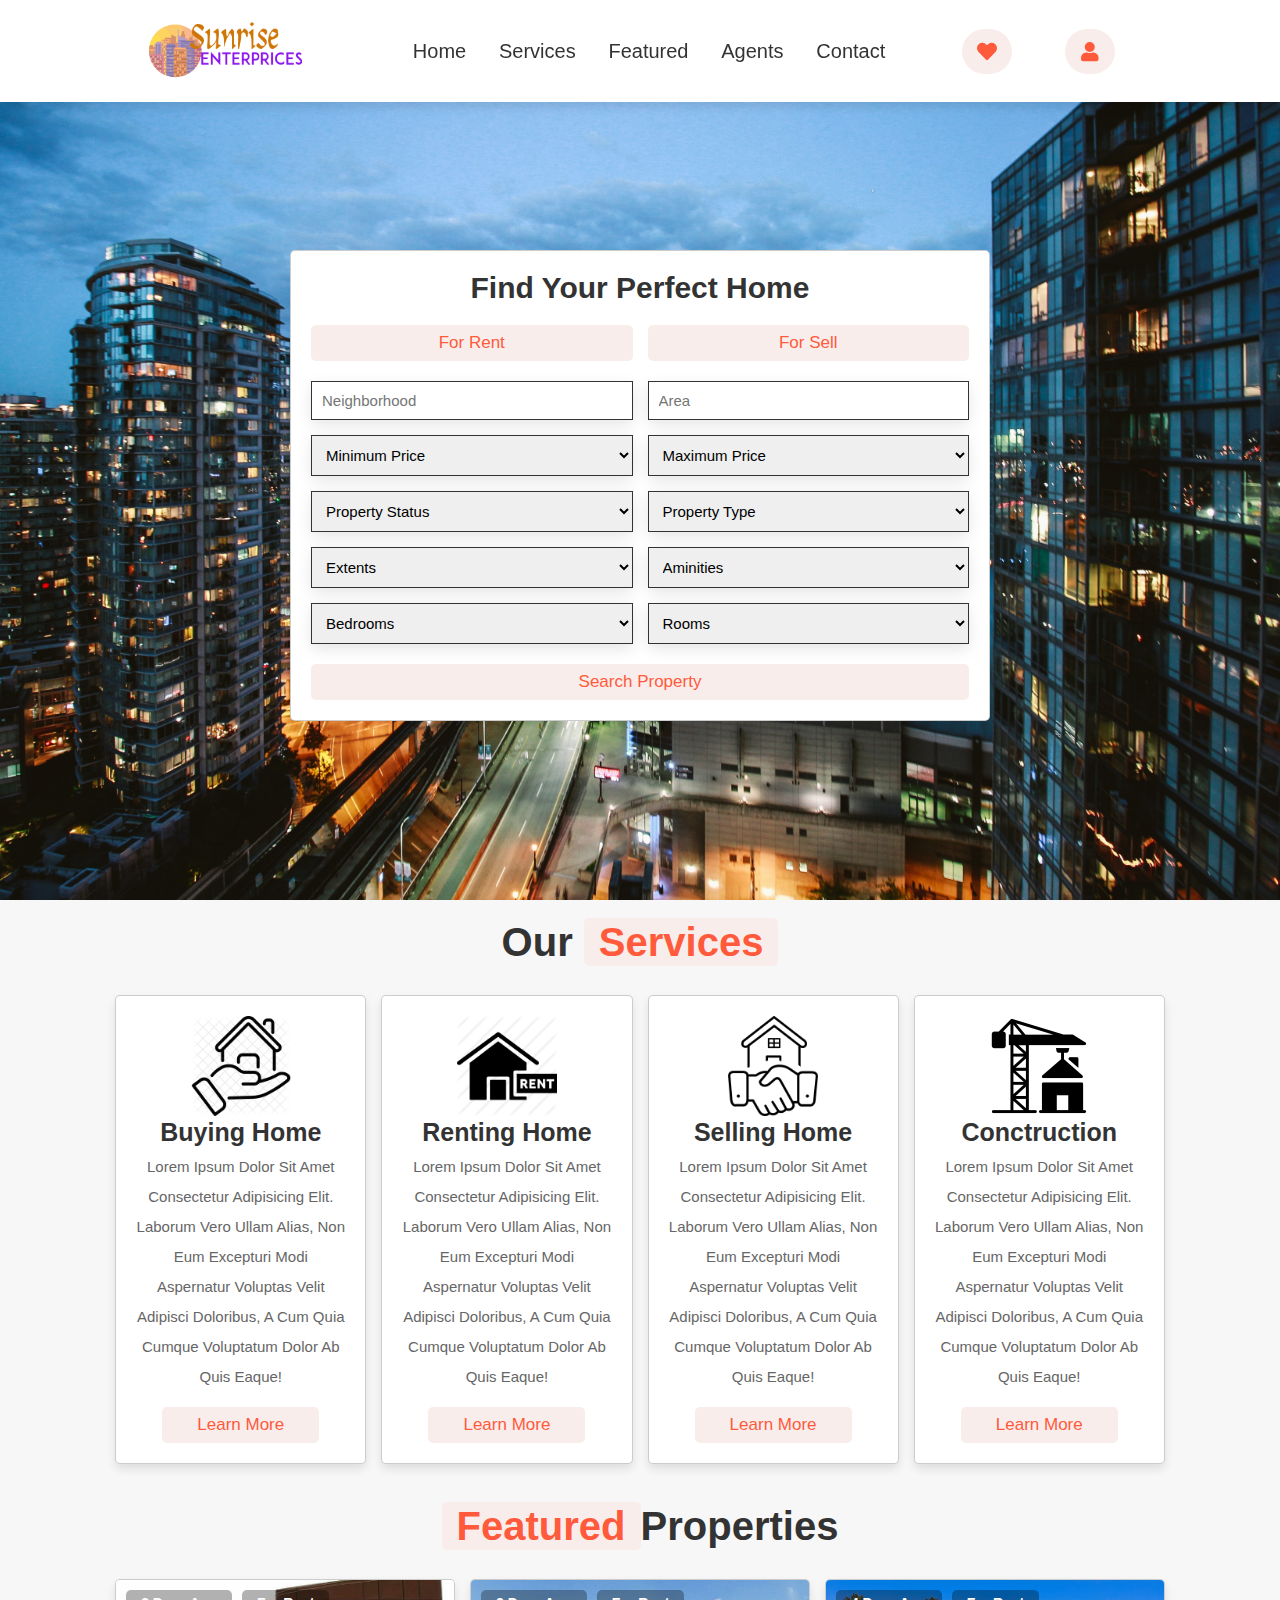
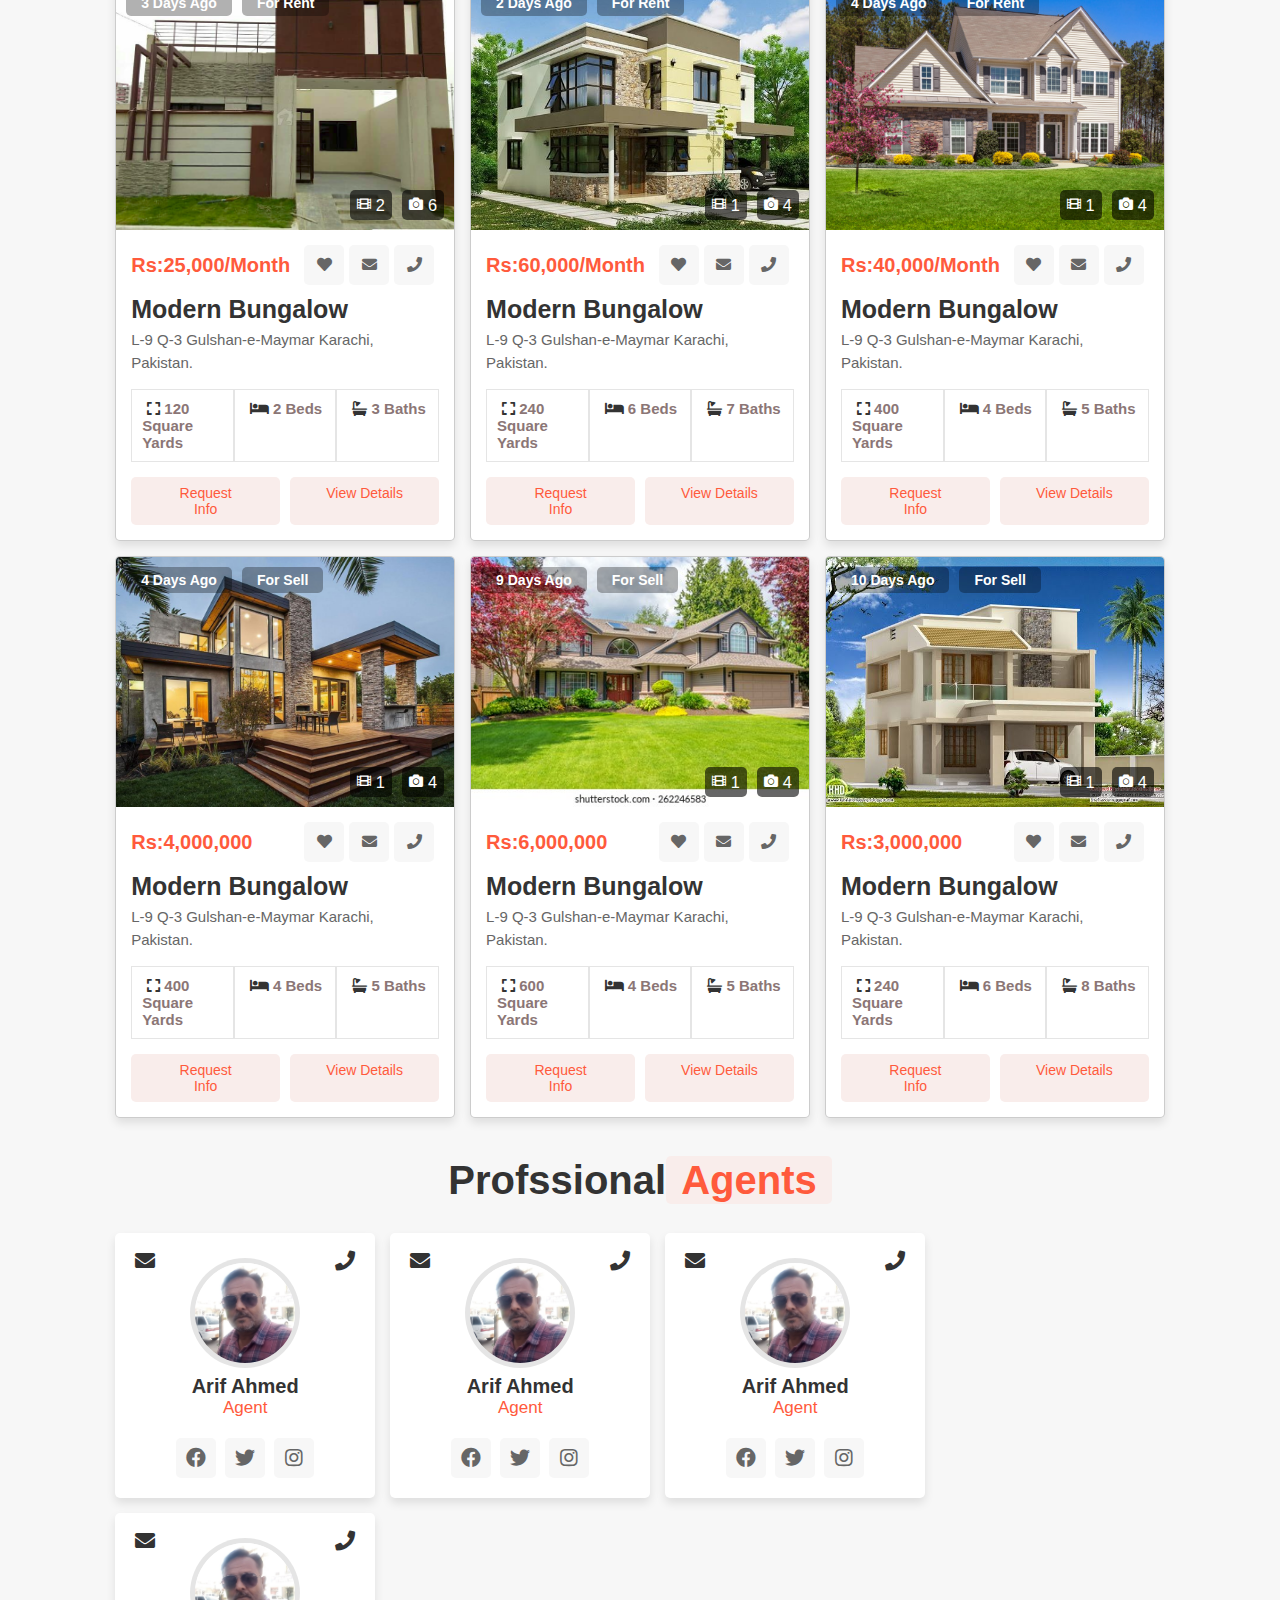
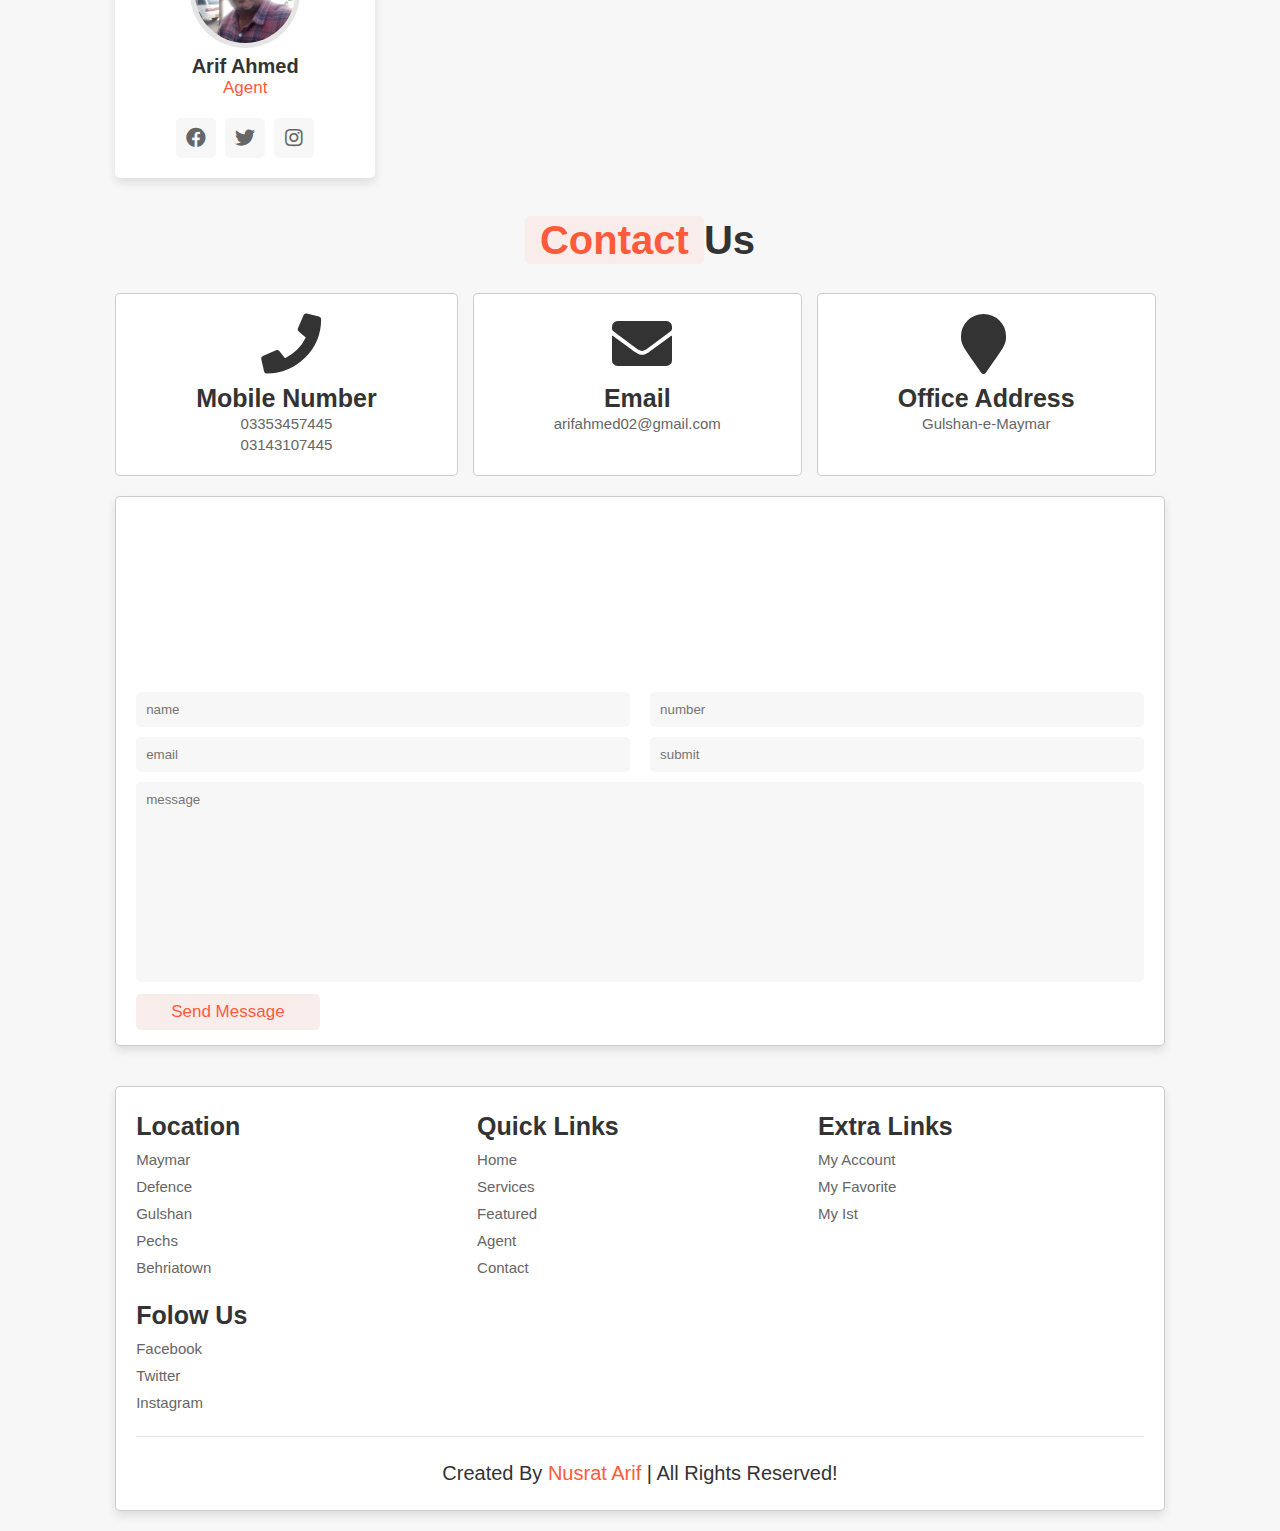
<file: index.html>
<!DOCTYPE html>
<html lang="en">

<head>
    <meta charset="UTF-8">
    <meta http-equiv="X-UA-Compatible" content="IE=edge">
    <meta name="viewport" content="width=device-width, initial-scale=1.0">
    <title>Real Estate</title>
    <link rel="stylesheet" type="text/css" href="style.css">
    <link href="all.css" rel="stylesheet">
    <!-- <link rel="stylesheet" href="https://cdnjs.cloudflare.com/ajax.libs/
    font-awesome/5.15.3/css/all.min.css"> -->

</head>

<body>
    <!--header-->
    <header>
        <!-- <a href="#" class="logo"><span>Sunrise</span>Enterprises</a> -->
        <div class="logo">
            <img src="./Images/logo.png"  height="70">
        </div>
        <nav class="navbar">
            <a href="#home">Home</a>
            <a href="#services">Services</a>
            <a href="#featured">Featured</a>
            <a href="#agents">Agents</a>
            <a href="#contact">Contact</a>
        </nav>
        <div class="icons">
            <div id="menu-bars" class="fas fa-bars"></div>
            <a href="#" class="fas fa-heart"></a>
            <a href="#" class="fas fa-user"></a>

        </div>
    </header>
    <!--header end-->
    <!--home section-->
    <section class="home" id="home">
        <form action="">
            <h3>Find Your Perfect Home</h3>
            <div class="buttons-container">
                <a href="#" class="btn">for rent</a>
                <a href="#" class="btn">for sell</a>
            </div>
            <!--buttons-container-->
            <div class="inputBox">
                <input type="search" placeholder="neighborhood" name="" id="">
                <input type="search" placeholder="area" name="" id="">

                <select name="" id="">
                    <option value="" disabled hidden selected>minimum price</option>
                    <option value="Rs5000">Rs.5000</option>
                    <option value="Rs10000">Rs.10000</option>
                    <option value="Rs15000">Rs.15000</option>
                    <option value="Rs20000">Rs.20000</option>
                    <option value="Rs25000">Rs.25000</option>
                </select>
                <select name="" id="">
                    <option value="" disabled hidden selected>maximum price</option>
                    <option value="Rs25000">Rs.25000</option>
                    <option value="Rs30000">Rs.30000</option>
                    <option value="Rs35000">Rs.35000</option>
                    <option value="Rs40000">Rs.40000</option>
                    <option value="Rs45000">Rs.45000</option>

                </select>
                <select name="" id="">
                    <option value="" disabled hidden selected>property status</option>
                    <option value="Ready to Move">Ready to Move</option>
                    <option value="under construction">under construction</option>
                    <option value="furnished">furnished</option>
                    <option value="semi-furnished">semi-furnished</option>
                    <option value="unfurnished">unfurnished</option>

                </select>
                <select name="" id="">
                    <option value="" disabled hidden selected>property type</option>
                    <option value="flate">flate</option>
                    <option value="house">house</option>
                    <option value="shop">shop</option>
                    <option value="warehouse">warehouse</option>
                    <option value="land">land</option>
                </select>
                <select name="" id="">
                    <option value="" disabled hidden selected>Extents</option>
                    <option value="80  Sq Yards">80 Sq Yards</option>
                    <option value="120 Sq Yards">120 Sq Yards</option>
                    <option value="240 Sq Yards">240 Sq Yards</option>
                    <option value="400 Sq Yards">400 Sq Yards</option>
                    <option value="600 Sq Yards">600 Sq Yards</option>
                </select>
                <select name="" id="">
                    <option value="" disabled hidden selected>aminities</option>
                    <option value="parking space">parking space</option>
                    <option value="swimming space">swimming space</option>
                    <option value="playground">playground</option>
                    <option value="security">security</option>
                    <option value="all">all</option>
                </select>
                <select name="" id="">
                    <option value="" disabled hidden selected>bedrooms</option>
                    <option value="1 bedroom">2 bedroom</option>
                    <option value="2 bedroom">3 bedroom</option>
                    <option value="3 bedroom">4 bedroom</option>
                    <option value="4 bedroom">5 bedroom</option>
                    <option value="5 bedroom">6 bedroom</option>
                </select>
                <select name="" id="">
                    <option value="" disabled hidden selected>Rooms</option>
                    <option value="2 Rooms">2 Rooms</option>
                    <option value="3 Rooms">3 Rooms</option>
                    <option value="4 Rooms">4 Rooms</option>
                    <option value="5 Rooms">5 Rooms</option>
                    <option value="6 Rooms">6 Rooms</option>
                </select>
            </div>
            <!--inputbox-->
            <input type="submit" value="search property" class="btn">
        </form>

    </section>
    <!--home section end-->
    <!--service section start-->

    <section class="services" id="services">
        <h1 class="heading"> our <span>services</span></h1>
        <div class="box-container">
            <div class="box">
                <img src="./Images/buy home 3.png" alt="" height="100" />
                <h3>buying home</h3>
                <p>
                    Lorem ipsum dolor sit amet consectetur
                    adipisicing elit. Laborum vero ullam alias,
                    non eum excepturi modi aspernatur voluptas velit
                    adipisci doloribus, a cum quia cumque voluptatum
                    dolor ab quis eaque!
                </p>
                <a href="#" class="btn">learn more</a>
            </div>
            <div class="box">
                <img src="./Images/rent3.png" alt="" height="100" />
                <h3>renting home</h3>
                <p>
                    Lorem ipsum dolor sit amet consectetur
                    adipisicing elit. Laborum vero ullam alias,
                    non eum excepturi modi aspernatur voluptas velit
                    adipisci doloribus, a cum quia cumque voluptatum
                    dolor ab quis eaque!
                </p>
                <a href="#" class="btn">learn more</a>
            </div>
            <div class="box">
                <img src="./Images/sell1.png" alt="" height="100" />
                <h3>selling home</h3>
                <p>
                    Lorem ipsum dolor sit amet consectetur
                    adipisicing elit. Laborum vero ullam alias,
                    non eum excepturi modi aspernatur voluptas velit
                    adipisci doloribus, a cum quia cumque voluptatum
                    dolor ab quis eaque!
                </p>
                <a href="#" class="btn">learn more</a>
            </div>
            <div class="box">
                <img src="./Images/construct2.png" alt="" height="100" />
                <h3>conctruction </h3>
                <p>
                    Lorem ipsum dolor sit amet consectetur
                    adipisicing elit. Laborum vero ullam alias,
                    non eum excepturi modi aspernatur voluptas velit
                    adipisci doloribus, a cum quia cumque voluptatum
                    dolor ab quis eaque!
                </p>
                <a href="#" class="btn">learn more</a>
            </div>
        </div>
    </section>
    <!--service section  end-->
    <!--featured section start -->

    <section class="featured" id="featured">
        <h1 class="heading"><span>featured</span>Properties</h1>
        <div class="box-container">
            <div class="box">

                <div class="image-container">
                    <img src="./Images/house1.png" alt="" height="265">
                    <div class="info">
                        <h3>3 days ago</h3>
                        <h3>for rent</h3>
                    </div>
                    <div class="icons">
                        <a href="#" class="fas fa-film">
                            <h3>2</h3>
                        </a>
                        <a href="#" class="fas fa-camera">
                            <h3>6</h3>
                        </a>
                    </div>
                </div>
                <div class="content">
                    <div class="price">
                        <h3>Rs:25,000/month</h3>
                        <a href="#" class="fas fa-heart"></a>
                        <a href="#" class="fas fa-envelope"></a>
                        <a href="#" class="fas fa-phone"></a>
                    </div>

                    <div class="location">
                        <h3>modern bungalow</h3>
                        <p>
                            L-9 Q-3 Gulshan-e-Maymar Karachi, Pakistan.
                        </p>
                    </div>
                    <div class="details">
                        <h3><i class="fas fa-expand"></i> 120 Square yards</h3>
                        <h3><i class="fas fa-bed"></i> 2 beds</h3>
                        <h3><i class="fas fa-bath"></i> 3 baths</h3>
                    </div>

                    <div class="buttons">
                        <a href="#" class="btn">request info</a>
                        <a href="./house1.html" class="btn">view details</a>
                    </div>
                </div>
            </div>
            <div class="box">
                <div class="image-container">
                    <img src="./Images/house2.jpg" alt="" height="265">
                    <div class="info">
                        <h3>2 days ago</h3>
                        <h3>for rent</h3>
                    </div>
                    <div class="icons">
                        <a href="#" class="fas fa-film">
                            <h3>1</h3>
                        </a>
                        <a href="#" class="fas fa-camera">
                            <h3>4</h3>
                        </a>
                    </div>
                </div>
                <div class="content">
                    <div class="price">
                        <h3>Rs:60,000/month</h3>
                        <a href="#" class="fas fa-heart"></a>
                        <a href="#" class="fas fa-envelope"></a>
                        <a href="#" class="fas fa-phone"></a>
                    </div>

                    <div class="location">
                        <h3>modern bungalow</h3>
                        <p>
                            L-9 Q-3 Gulshan-e-Maymar Karachi, Pakistan.
                        </p>
                    </div>
                    <div class="details">
                        <h3><i class="fas fa-expand"></i> 240 Square yards</h3>
                        <h3><i class="fas fa-bed"></i> 6 beds</h3>
                        <h3><i class="fas fa-bath"></i> 7 baths</h3>
                    </div>

                    <div class="buttons">
                        <a href="#" class="btn">request info</a>
                        <a href="./house2.html" class="btn">view details</a>
                    </div>
                </div>
            </div>
            <div class="box">
                <div class="image-container">
                    <img src="./Images/house3.jpg" alt="" height="265">
                    <div class="info">
                        <h3>4 days ago</h3>
                        <h3>for rent</h3>
                    </div>
                    <div class="icons">
                        <a href="#" class="fas fa-film">
                            <h3>1</h3>
                        </a>
                        <a href="#" class="fas fa-camera">
                            <h3>4</h3>
                        </a>
                    </div>
                </div>
                <div class="content">
                    <div class="price">
                        <h3>Rs:40,000/month</h3>
                        <a href="#" class="fas fa-heart"></a>
                        <a href="#" class="fas fa-envelope"></a>
                        <a href="#" class="fas fa-phone"></a>
                    </div>

                    <div class="location">
                        <h3>modern bungalow</h3>
                        <p>
                            L-9 Q-3 Gulshan-e-Maymar Karachi, Pakistan.
                        </p>
                    </div>
                    <div class="details">
                        <h3><i class="fas fa-expand"></i> 400 Square yards</h3>
                        <h3><i class="fas fa-bed"></i> 4 beds</h3>
                        <h3><i class="fas fa-bath"></i> 5 baths</h3>
                    </div>

                    <div class="buttons">
                        <a href="#" class="btn">request info</a>
                        <a href="./house3.html" class="btn">view details</a>
                    </div>
                </div>
            </div>
            <div class="box">
                <div class="image-container">
                    <img src="./Images/house4.jpg" alt="" height="235">
                    <div class="info">
                        <h3>4 days ago</h3>
                        <h3>for sell</h3>
                    </div>
                    <div class="icons">
                        <a href="#" class="fas fa-film">
                            <h3>1</h3>
                        </a>
                        <a href="#" class="fas fa-camera">
                            <h3>4</h3>
                        </a>
                    </div>
                </div>
                <div class="content">
                    <div class="price">
                        <h3>Rs:4,000,000</h3>
                        <a href="#" class="fas fa-heart"></a>
                        <a href="#" class="fas fa-envelope"></a>
                        <a href="#" class="fas fa-phone"></a>
                    </div>

                    <div class="location">
                        <h3>modern bungalow</h3>
                        <p>
                            L-9 Q-3 Gulshan-e-Maymar Karachi, Pakistan.
                        </p>
                    </div>
                    <div class="details">
                        <h3><i class="fas fa-expand"></i> 400 Square yards</h3>
                        <h3><i class="fas fa-bed"></i> 4 beds</h3>
                        <h3><i class="fas fa-bath"></i> 5 baths</h3>
                    </div>

                    <div class="buttons">
                        <a href="#" class="btn">request info</a>
                        <a href="./house4.html" class="btn">view details</a>
                    </div>
                </div>
            </div>
            <div class="box">
                <div class="image-container">
                    <img src="./Images/house5.jpg" alt="" height="255">
                    <div class="info">
                        <h3>9 days ago</h3>
                        <h3>for sell</h3>
                    </div>
                    <div class="icons">
                        <a href="#" class="fas fa-film">
                            <h3>1</h3>
                        </a>
                        <a href="#" class="fas fa-camera">
                            <h3>4</h3>
                        </a>
                    </div>
                </div>
                <div class="content">
                    <div class="price">
                        <h3>Rs:6,000,000</h3>
                        <a href="#" class="fas fa-heart"></a>
                        <a href="#" class="fas fa-envelope"></a>
                        <a href="#" class="fas fa-phone"></a>
                    </div>

                    <div class="location">
                        <h3>modern bungalow</h3>
                        <p>
                            L-9 Q-3 Gulshan-e-Maymar Karachi, Pakistan.
                        </p>
                    </div>
                    <div class="details">
                        <h3><i class="fas fa-expand"></i> 600 Square yards</h3>
                        <h3><i class="fas fa-bed"></i> 4 beds</h3>
                        <h3><i class="fas fa-bath"></i> 5 baths</h3>
                    </div>

                    <div class="buttons">
                        <a href="#" class="btn">request info</a>
                        <a href="./house5.html" class="btn">view details</a>
                    </div>
                </div>
            </div>
            <div class="box">
                <div class="image-container">
                    <img src="./Images/house6.jpg" alt="" height="265">
                    <div class="info">
                        <h3>10 days ago</h3>
                        <h3>for sell</h3>
                    </div>
                    <div class="icons">
                        <a href="#" class="fas fa-film">
                            <h3>1</h3>
                        </a>
                        <a href="#" class="fas fa-camera">
                            <h3>4</h3>
                        </a>
                    </div>
                </div>
                <div class="content">
                    <div class="price">
                        <h3>Rs:3,000,000</h3>
                        <a href="#" class="fas fa-heart"></a>
                        <a href="#" class="fas fa-envelope"></a>
                        <a href="#" class="fas fa-phone"></a>
                    </div>

                    <div class="location">
                        <h3>modern bungalow</h3>
                        <p>
                            L-9 Q-3 Gulshan-e-Maymar Karachi, Pakistan.
                        </p>
                    </div>
                    <div class="details">
                        <h3><i class="fas fa-expand"></i> 240 Square yards</h3>
                        <h3><i class="fas fa-bed"></i> 6 beds</h3>
                        <h3><i class="fas fa-bath"></i> 8 baths</h3>
                    </div>

                    <div class="buttons">
                        <a href="#" class="btn">request info</a>
                        <a href="./house6.html" class="btn">view details</a>
                    </div>
                </div>
            </div>
        </div>

    </section>
    <!--featured section  end-->
    <!--agents section  start-->

    <section class="agents" id="agents">
        <h1 class="heading">profssional<span>Agents</span></h1>
        <div class="box-container">
            <div class="box">
                <a href="#" class="fas fa-envelope"></a>
                <a href="#" class="fas fa-phone"></a>
                <img src="./Images/Arif.jpg" alt="" height="150" width="150">
                <h3>Arif Ahmed</h3>
                <span>agent</span>
                <div class="share">
                    <a href="#" class="fab fa-facebook"></a>
                    <a href="#" class="fab fa-twitter"></a>
                    <a href="#" class="fab fa-instagram"></a>
                    <!-- <a href="#" class="fab fa-linkedin"></a> -->
                </div>
            </div>
            <div class="box">
                <a href="#" class="fas fa-envelope"></a>
                <a href="#" class="fas fa-phone"></a>
                <img src="./Images/Arif.jpg" alt="" height="150" width="150">
                <h3>Arif Ahmed</h3>
                <span>agent</span>
                <div class="share">
                    <a href="#" class="fab fa-facebook"></a>
                    <a href="#" class="fab fa-twitter"></a>
                    <a href="#" class="fab fa-instagram"></a>
                    <!-- <a href="#" class="fab fa-linkedin"></a> -->
                </div>
            </div>
            <div class="box">
                <a href="#" class="fas fa-envelope"></a>
                <a href="#" class="fas fa-phone"></a>
                <img src="./Images/Arif.jpg" alt="" height="150" width="150">
                <h3>Arif Ahmed</h3>
                <span>agent</span>
                <div class="share">
                    <a href="#" class="fab fa-facebook"></a>
                    <a href="#" class="fab fa-twitter"></a>
                    <a href="#" class="fab fa-instagram"></a>
                    <!-- <a href="#" class="fab fa-linkedin"></a> -->
                </div>
            </div>
            <div class="box">
                <a href="#" class="fas fa-envelope"></a>
                <a href="#" class="fas fa-phone"></a>
                <img src="./Images/Arif.jpg" alt="" height="150" width="150">
                <h3>Arif Ahmed</h3>
                <span>agent</span>
                <div class="share">
                    <a href="#" class="fab fa-facebook"></a>
                    <a href="#" class="fab fa-twitter"></a>
                    <a href="#" class="fab fa-instagram"></a>
                    <!-- <a href="#" class="fab fa-linkedin"></a> -->
                </div>
            </div>
        </div>
    </section>

    <!--agents section  end-->
    <!--contact section  start-->

    <section class="contact" id="contact">
        <h1 class="heading"><span>contact</span>Us</h1>
        <div class="icons-container">
            <div class="icons">
                <!-- <img src="" alt=""> -->
                <a href="#" class="fas fa-phone"></a>
                <h3>mobile number</h3>
                <p>03353457445</p>
                <p>03143107445</p>
            </div>
            <div class="icons">
                <!-- <img src="" alt=""> -->
                <a href="#" class="fas fa-envelope"></a>
                <h3>email</h3>
                <p>arifahmed02@gmail.com</p>
            </div>
            <div class="icons">
                <!-- <img src="" alt=""> -->
                <a href="#" class="fas fa-map-marker"></a>
                <h3>office address</h3>
                <p>Gulshan-e-Maymar</p>
            </div>
        </div>
        <div class="row">
            <form action="">
                <div class="inputBox">
                    <input type="text" placeholder="name" id="username">
                    <input type="number" placeholder="number" id="number">
                </div>
                <div class="inputBox">
                    <input type="emai" placeholder="email" id="email">
                    <input type="text" placeholder="submit">
                </div>
                <textarea name="" placeholder="message" id="" cols="30" rows="10"></textarea>
                <input type="submit" value="send message" class="btn">
            </form>
            <iframe class="map" src="https://www.google.com/maps/embed?pb=!1m18!1m12!1m3!1d28922.72950439125!2d67.
            11454002849939!3d25.022492812410178!2m3!1f0!2f0!3f0!3m2!1i1024!2i768!4f13.1!3m3!1m2!1s0x3eb346f4ee2f5
            12f%3A0x75bf3f7abcacdafc!2sGulshan-e-Maymar%2C%20Karachi%2C%20Karachi%20City%2C%20Sindh%2C%20Pakistan!
            5e0!3m2!1sen!2s!4v1642343725792!5m2!1sen!2s" width="600" allowfullscreen="" loading="lazy">
                allowfullscreen="" loading="lazy"></iframe>
        </div>
    </section>

    <!--contact section  end-->
    <!--footer section  start-->

    <section class="footer">
        <div class="footer-container">
            <div class="box-container">
                <div class="box">
                    <h3>Location</h3>
                    <a href="#">Maymar</a>
                    <a href="#">Defence</a>
                    <a href="#">Gulshan</a>
                    <a href="#">pechs</a>
                    <a href="#">behriatown</a>
                </div>
                <div class="box">
                    <h3>quick links</h3>
                    <a href="#">home</a>
                    <a href="#">services</a>
                    <a href="#">featured</a>
                    <a href="#">agent</a>
                    <a href="#">contact</a>
                </div>
                <div class="box">
                    <h3>extra links</h3>
                    <a href="#">my account</a>
                    <a href="#">my favorite</a>
                    <a href="#">my ist</a>
                </div>
                <div class="box">
                    <h3>folow us</h3>
                    <a href="#">facebook</a>
                    <a href="#">twitter</a>
                    <a href="#">instagram</a>
                </div>
            </div>
            <div class="credit">created by<span> nusrat arif </span>| all rights reserved!</div>
        </div>

    </section>

    <!--footer section  end-->


    <script src="script.js"></script>
</body>

</html>
</file>
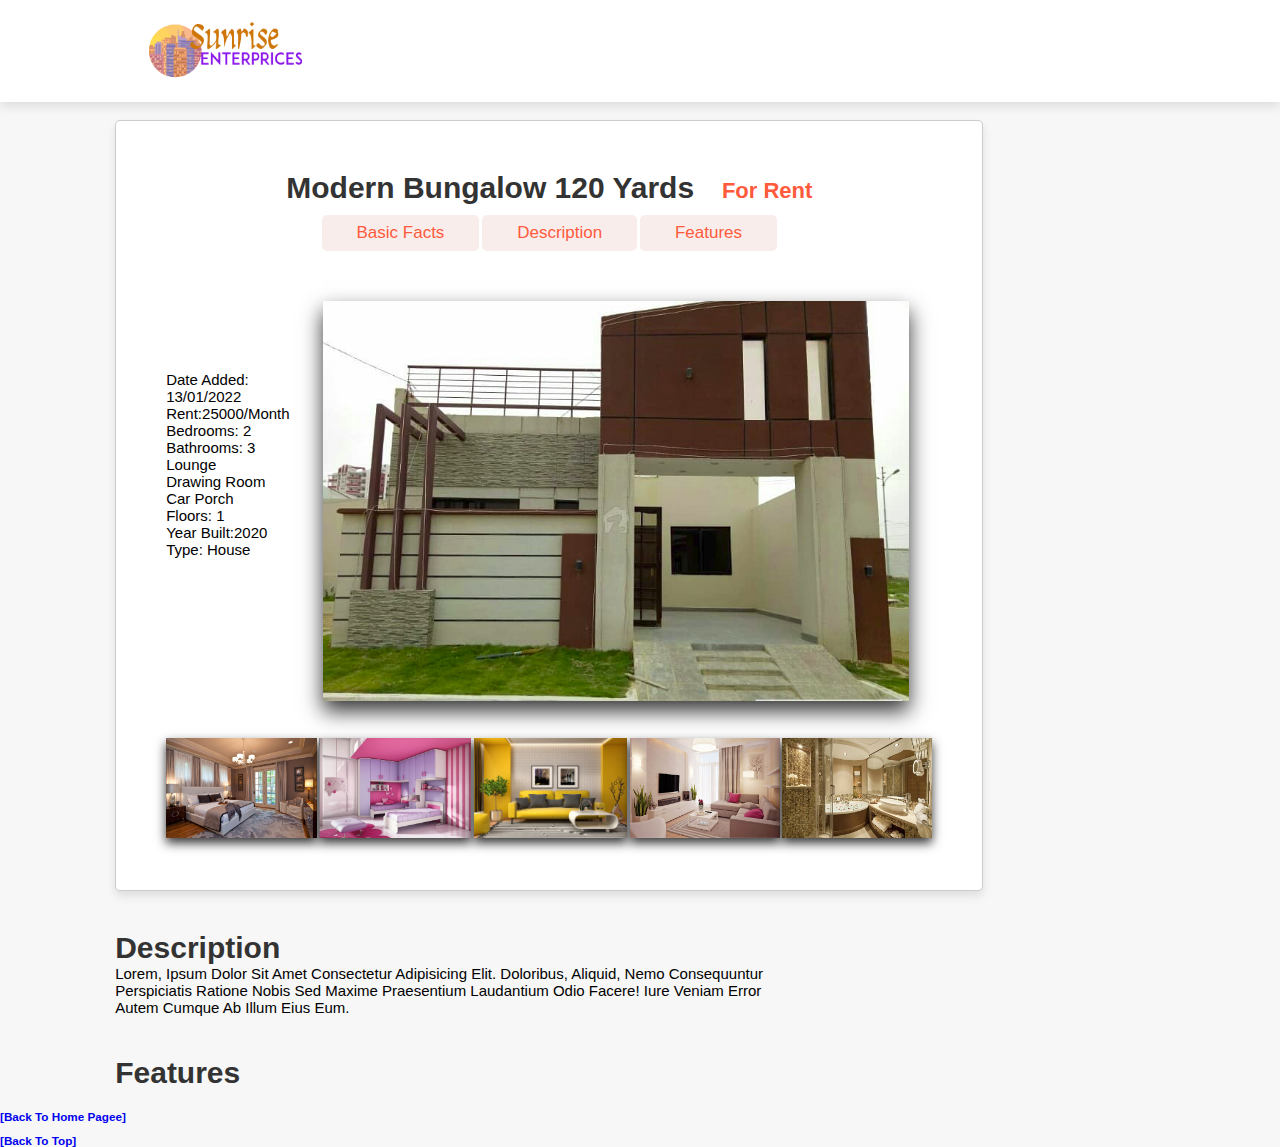
<file: house1.html>
<!DOCTYPE html>
<html lang="en">

<head>
    <meta charset="UTF-8">
    <meta http-equiv="X-UA-Compatible" content="IE=edge">
    <meta name="viewport" content="width=device-width, initial-scale=1.0">
    <link rel="stylesheet" type="text/css" href="style.css">
    <link rel="stylesheet" type="text/css" href="houses.css">
    <link href="all.css" rel="stylesheet">
    <title>house 1</title>
</head>

<body>
    <header>
        <!-- <a href="#" class="logo"><span>Sunrise</span>Enterprises</a> -->
       <div class="logo">
        <img src="./Images/logo.png" height="70">
    </div>
        <nav class="navbar">
            <!-- <a href="#home">Home</a>
            <a href="#services">Services</a>
            <a href="#featured">Featured</a>
            <a href="#agents">Agents</a>
            <a href="#contact">Contact</a> -->
        </nav>
        <!-- <div class="icons">
            <div id="menu-bars" class="fas fa-bars"></div>
            <a href="#" class="fas fa-heart"></a>
            <a href="#" class="fas fa-user"></a>

        </div> -->
    </header>
    <section class="house" id="house">
        <div class="box-house">
            <div class="box">
                <h1>Modern Bungalow 120 Yards</h1>
                <h2>For Rent </h2>
                <div class="buttons">
                    <a href="#basicfacts" class="btn">basic facts</a>
                    <a href="#description" class="btn">description</a>
                    <a href="#features" class="btn">features</a>
                </div>
                <div class="basicfacts" id="basicfacts">
                    <ul>
                        <li>date added: 13/01/2022</li>
                        <li>rent:25000/month</li>
                        <li>bedrooms: 2</li>
                        <li>bathrooms: 3</li>
                        <li>lounge</li>
                        <li>drawing room</li>
                        <li>car porch</li>
                        <li>floors: 1</li>
                        <li>year built:2020</li>
                        <li>type: house</li>
                    </ul>
                    <div class="image-container">
                        <img src="./Images/house1.png" alt="" height="400">
                    </div>
                </div>
                <div class="rooms">
                    <img src="./Images/bd1.jpg" alt="" height="100">
                    <img src="./Images/kd bd 1.jpg" alt="" height="100">
                    <img src="./Images/d1.png" alt="" height="100">
                    <img src="./Images/l1.jpg" alt="" height="100" width="150">
                    <img src="./Images/w1.jpg" alt="" height="100" width="150">
                </div>
            </div>
        </div>

    </section>
    <section class="description" id="description">
        <h1>description</h1>
        <p>Lorem, ipsum dolor sit amet consectetur adipisicing elit. 
            Doloribus, aliquid, nemo consequuntur perspiciatis ratione 
            nobis sed maxime praesentium laudantium odio facere! Iure 
            veniam error autem cumque ab illum eius eum.</p>

    </section>
    <section class="features" id="features">
        <h1>features</h1>

    </section>

     
    <h3><a href="./index.html">[back to home pagee]</a></h3><br>
    <h3><a href="#house">[back to top]</a></h3>
</body>

</html>
</file>
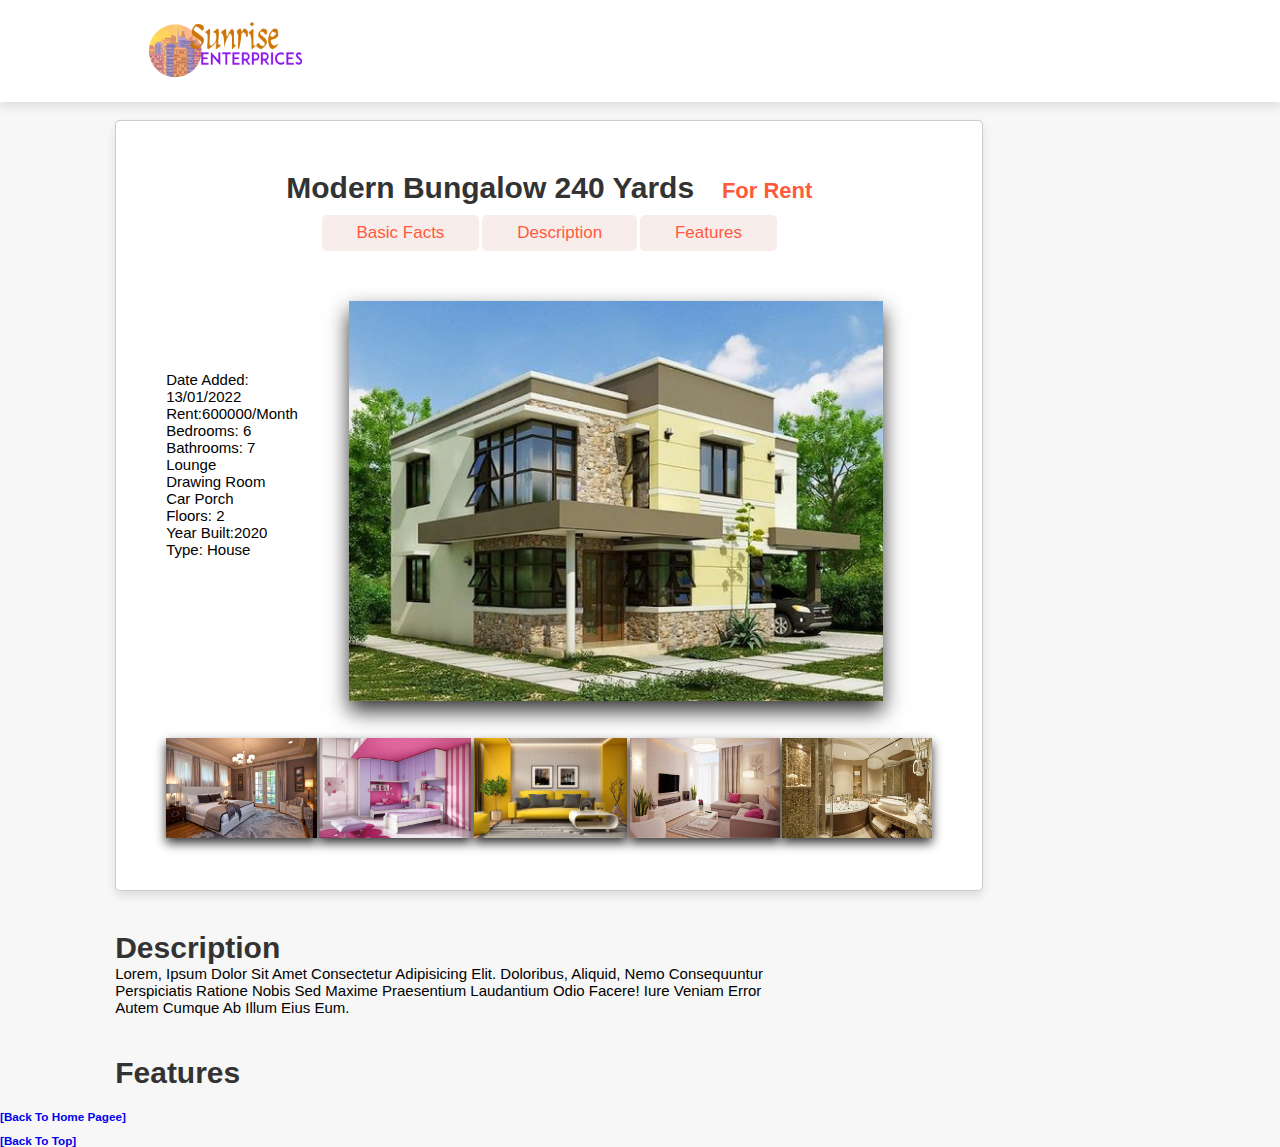
<file: house2.html>
<!DOCTYPE html>
<html lang="en">

<head>
    <meta charset="UTF-8">
    <meta http-equiv="X-UA-Compatible" content="IE=edge">
    <meta name="viewport" content="width=device-width, initial-scale=1.0">
    <link rel="stylesheet" type="text/css" href="style.css">
    <link rel="stylesheet" type="text/css" href="houses.css">
    <link href="all.css" rel="stylesheet">
    <title>house 2</title>
</head>

<body>
    <header>
        <!-- <a href="#" class="logo"><span>Sunrise</span>Enterprises</a> -->
        <div class="logo">
            <img src="./Images/logo.png"  height="70">
        </div>
        <nav class="navbar">
            
        
    </header>
    <section class="house" id="house">
        <div class="box-house">
            <div class="box">
                <h1>Modern Bungalow 240 Yards</h1>
                <h2>For Rent </h2>
                <div class="buttons">
                    <a href="#basicfacts" class="btn">basic facts</a>
                    <a href="#description" class="btn">description</a>
                    <a href="#features" class="btn">features</a>
                </div>
                <div class="basicfacts" id="basicfacts">
                    <ul>
                        <li>date added: 13/01/2022</li>
                        <li>rent:600000/month</li>
                        <li>bedrooms: 6</li>
                        <li>bathrooms: 7</li>
                        <li>lounge</li>
                        <li>drawing room</li>
                        <li>car porch</li>
                        <li>floors: 2</li>
                        <li>year built:2020</li>
                        <li>type: house</li>
                    </ul>
                    <div class="image-container">
                        <img src="./Images/house2.jpg" alt="" height="400">
                    </div>
                </div>
                <div class="rooms">
                    <img src="./Images/bd1.jpg" alt="" height="100">
                    <img src="./Images/kd bd 1.jpg" alt="" height="100">
                    <img src="./Images/d1.png" alt="" height="100">
                    <img src="./Images/l1.jpg" alt="" height="100" width="150">
                    <img src="./Images/w1.jpg" alt="" height="100" width="150">
                </div>
            </div>
        </div>

    </section>
    <section class="description" id="description">
        <h1>description</h1>
        <p>Lorem, ipsum dolor sit amet consectetur adipisicing elit. 
            Doloribus, aliquid, nemo consequuntur perspiciatis ratione 
            nobis sed maxime praesentium laudantium odio facere! Iure 
            veniam error autem cumque ab illum eius eum.</p>

    </section>
    <section class="features" id="features">
        <h1>features</h1>

    </section>


    <h3><a href="./index.html">[back to home pagee]</a></h3><br>
    <h3><a href="#house">[back to top]</a></h3>
</body>

</html>
</file>
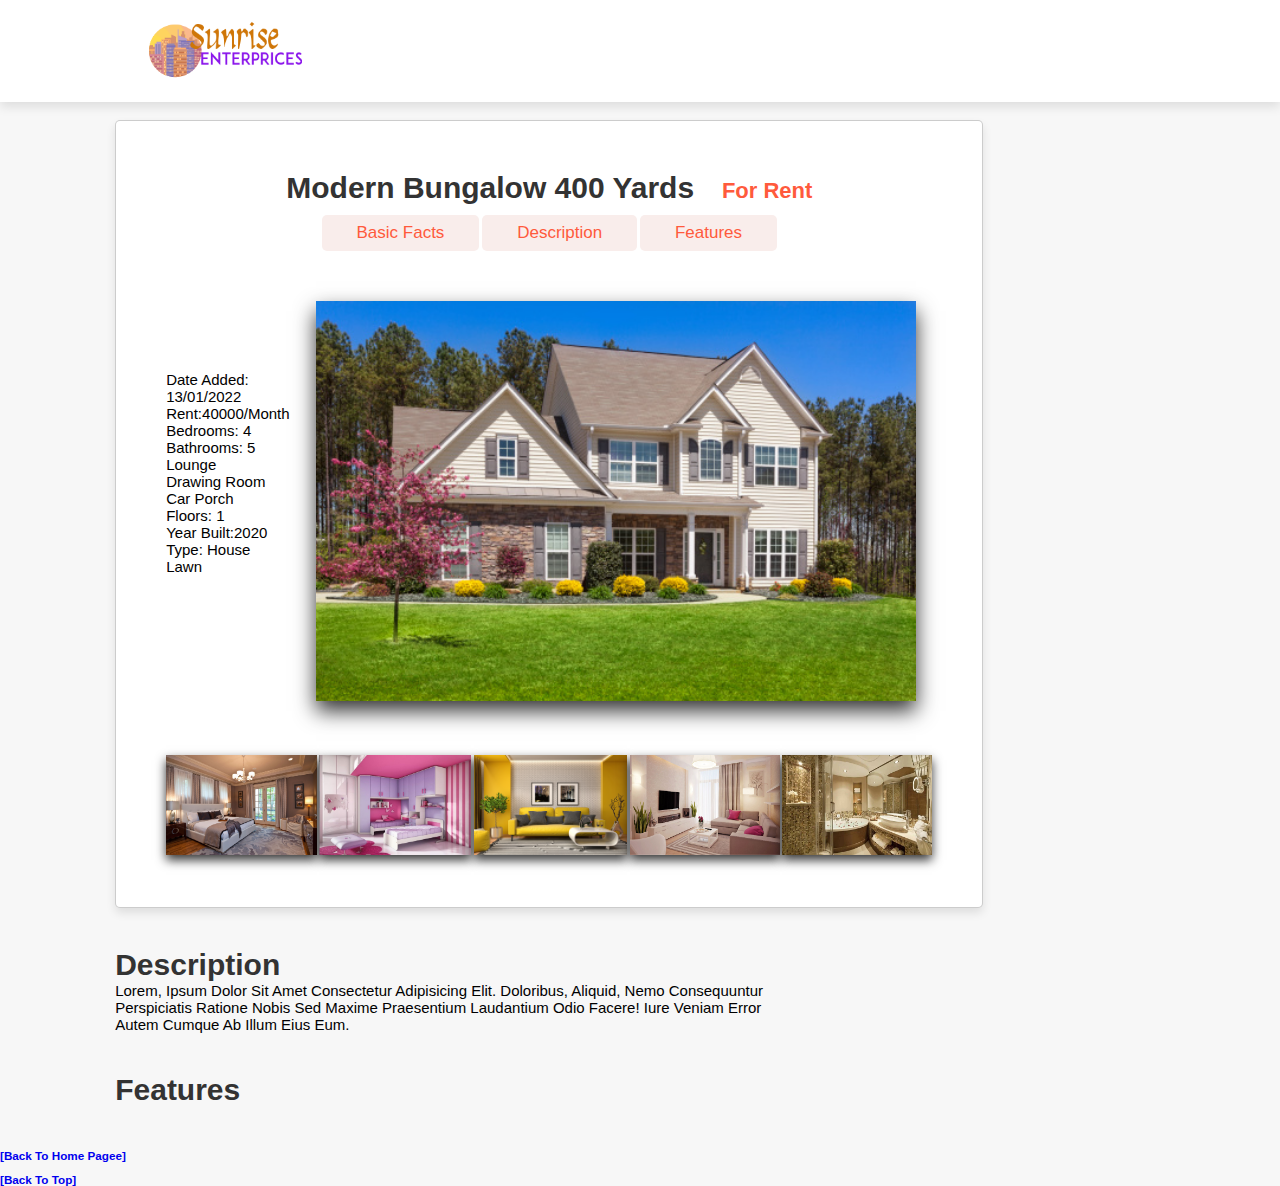
<file: house3.html>
<!DOCTYPE html>
<html lang="en">

<head>
    <meta charset="UTF-8">
    <meta http-equiv="X-UA-Compatible" content="IE=edge">
    <meta name="viewport" content="width=device-width, initial-scale=1.0">
    <link rel="stylesheet" type="text/css" href="style.css">
    <link rel="stylesheet" type="text/css" href="houses.css">
    <link href="all.css" rel="stylesheet">
    <title>house 3</title>
</head>

<body>
    <header>
        <!-- <a href="#" class="logo"><span>Sunrise</span>Enterprises</a> -->
        <div class="logo">
            <img src="./Images/logo.png"  height="70">
        </div>
        <nav class="navbar">
            
        
    </header>
    <section class="house" id="house">
        <div class="box-house">
            <div class="box">
                <h1>Modern Bungalow 400 Yards</h1>
                <h2>For Rent </h2>
                <div class="buttons">
                    <a href="#basicfacts" class="btn">basic facts</a>
                    <a href="#description" class="btn">description</a>
                    <a href="#features" class="btn">features</a>
                </div>
                <div class="basicfacts" id="basicfacts">
                    <ul>
                        <li>date added: 13/01/2022</li>
                        <li>rent:40000/month</li>
                        <li>bedrooms: 4</li>
                        <li>bathrooms: 5</li>
                        <li>lounge</li>
                        <li>drawing room</li>
                        <li>car porch</li>
                        <li>floors: 1</li>
                        <li>year built:2020</li>
                        <li>type: house</li>
                        <li>lawn</li>
                    </ul>
                    <div class="image-container">
                        <img src="./Images/house3.jpg" alt="" height="400">
                    </div>
                </div>
                <div class="rooms">
                    <img src="./Images/bd1.jpg" alt="" height="100">
                    <img src="./Images/kd bd 1.jpg" alt="" height="100">
                    <img src="./Images/d1.png" alt="" height="100">
                    <img src="./Images/l1.jpg" alt="" height="100" width="150">
                    <img src="./Images/w1.jpg" alt="" height="100" width="150">
                </div>
            </div>
        </div>

    </section>
    <section class="description" id="description">
        <h1>description</h1>
        <p>Lorem, ipsum dolor sit amet consectetur adipisicing elit. 
            Doloribus, aliquid, nemo consequuntur perspiciatis ratione 
            nobis sed maxime praesentium laudantium odio facere! Iure 
            veniam error autem cumque ab illum eius eum.</p>

    </section>
    <section class="features" id="features">
        <h1>features</h1>

    </section>
    <br><br>


    <h3><a href="./index.html">[back to home pagee]</a></h3><br>
    <h3><a href="#house">[back to top]</a></h3>
</body>

</html>
</file>
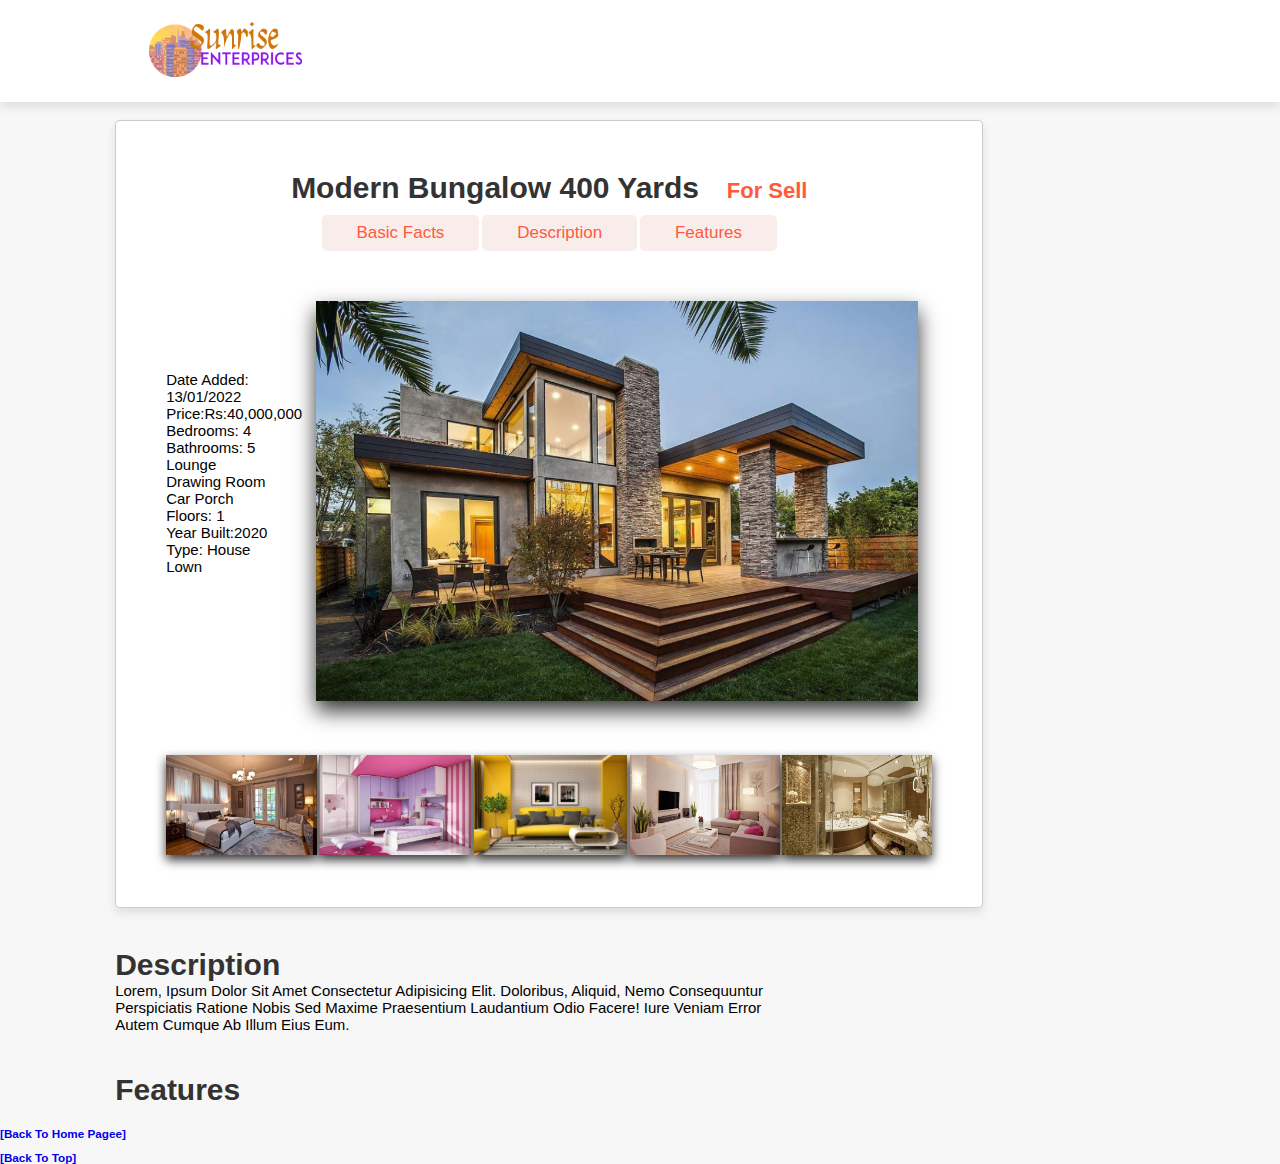
<file: house4.html>
<!DOCTYPE html>
<html lang="en">

<head>
    <meta charset="UTF-8">
    <meta http-equiv="X-UA-Compatible" content="IE=edge">
    <meta name="viewport" content="width=device-width, initial-scale=1.0">
    <link rel="stylesheet" type="text/css" href="style.css">
    <link rel="stylesheet" type="text/css" href="houses.css">
    <link href="all.css" rel="stylesheet">
    <title>house 4</title>
</head>

<body>
    <header>
        <!-- <a href="#" class="logo"><span>Sunrise</span>Enterprises</a> -->
        <div class="logo">
            <img src="./Images/logo.png"  height="70">
        </div>
        <nav class="navbar">
            
        
    </header>
    <section class="house" id="house">
        <div class="box-house">
            <div class="box">
                <h1>Modern Bungalow 400 Yards</h1>
                <h2>For Sell </h2>
                <div class="buttons">
                    <a href="#basicfacts" class="btn">basic facts</a>
                    <a href="#description" class="btn">description</a>
                    <a href="#features" class="btn">features</a>
                </div>
                <div class="basicfacts" id="basicfacts">
                    <ul>
                        <li>date added: 13/01/2022</li>
                        <li>price:Rs:40,000,000</li>
                        <li>bedrooms: 4</li>
                        <li>bathrooms: 5</li>
                        <li>lounge</li>
                        <li>drawing room</li>
                        <li>car porch</li>
                        <li>floors: 1</li>
                        <li>year built:2020</li>
                        <li>type: house</li>
                        <li>lown</li>
                    </ul>
                    <div class="image-container">
                        <img src="./Images/house4.jpg" alt="" height="400">
                    </div>
                </div>
                <div class="rooms">
                    <img src="./Images/bd1.jpg" alt="" height="100">
                    <img src="./Images/kd bd 1.jpg" alt="" height="100">
                    <img src="./Images/d1.png" alt="" height="100">
                    <img src="./Images/l1.jpg" alt="" height="100" width="150">
                    <img src="./Images/w1.jpg" alt="" height="100" width="150">
                </div>
            </div>
        </div>

    </section>
    <section class="description" id="description">
        <h1>description</h1>
        <p>Lorem, ipsum dolor sit amet consectetur adipisicing elit. 
            Doloribus, aliquid, nemo consequuntur perspiciatis ratione 
            nobis sed maxime praesentium laudantium odio facere! Iure 
            veniam error autem cumque ab illum eius eum.</p>

    </section>
    <section class="features" id="features">
        <h1>features</h1>

    </section>


    <h3><a href="./index.html">[back to home pagee]</a></h3><br>
    <h3><a href="#house">[back to top]</a></h3>
</body>

</html>
</file>
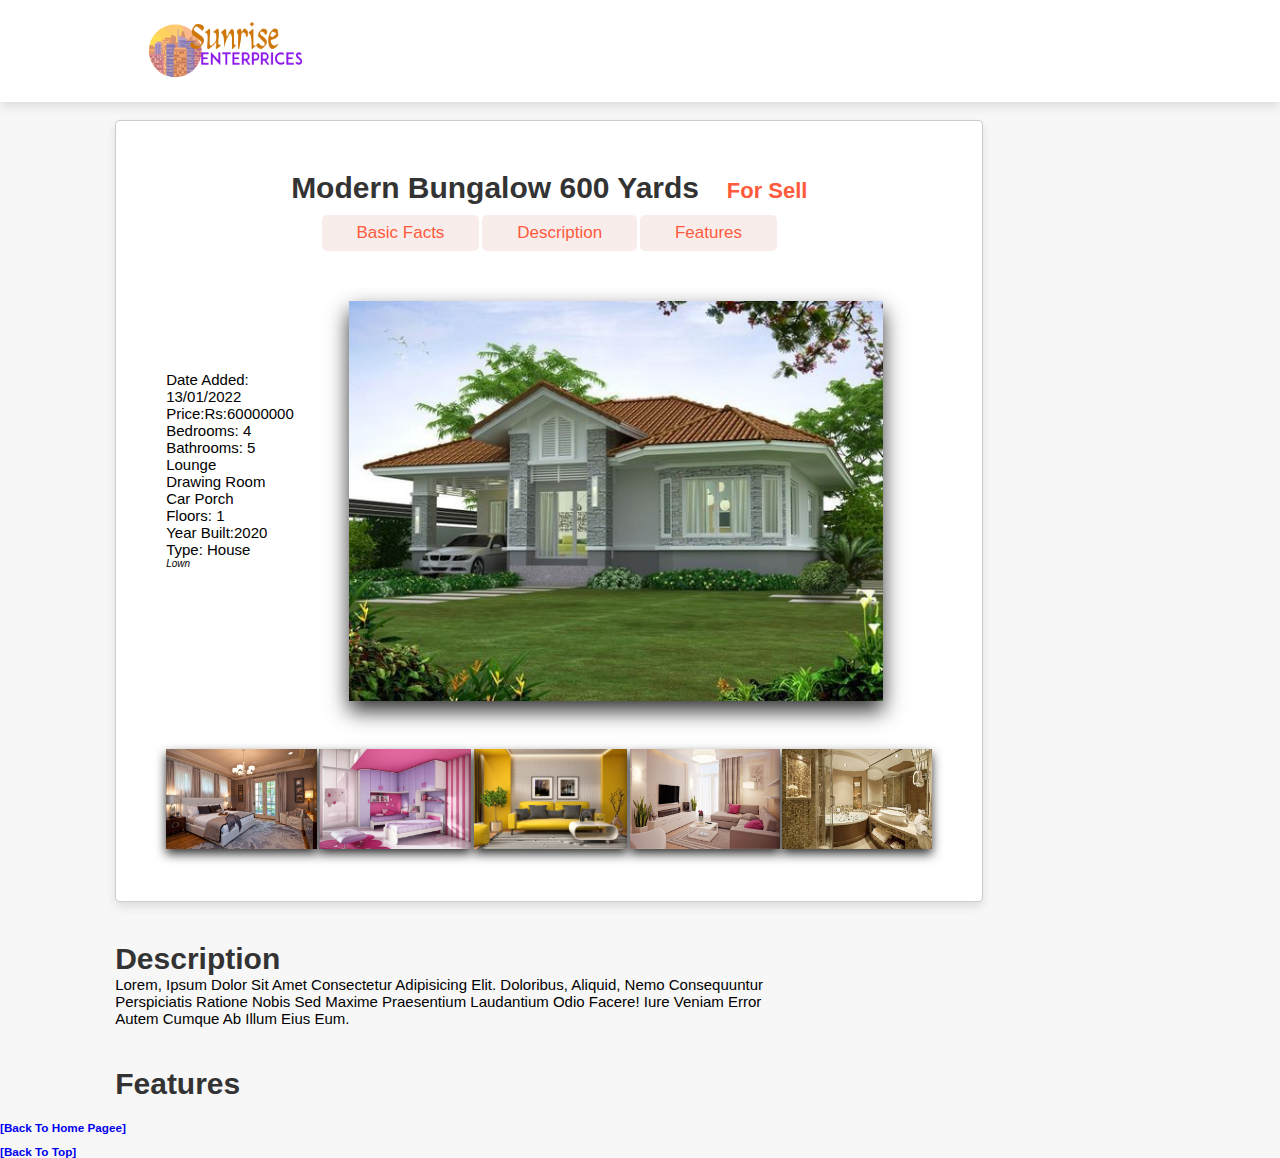
<file: house5.html>
<!DOCTYPE html>
<html lang="en">

<head>
    <meta charset="UTF-8">
    <meta http-equiv="X-UA-Compatible" content="IE=edge">
    <meta name="viewport" content="width=device-width, initial-scale=1.0">
    <link rel="stylesheet" type="text/css" href="style.css">
    <link rel="stylesheet" type="text/css" href="houses.css">
    <link href="all.css" rel="stylesheet">
    <title>house 5</title>
</head>

<body>
    <header>
        <!-- <a href="#" class="logo"><span>Sunrise</span>Enterprises</a> -->
        <div class="logo">
            <img src="./Images/logo.png"  height="70">
        </div>
        <nav class="navbar">
            
        
    </header>
    <section class="house" id="house">
        <div class="box-house">
            <div class="box">
                <h1>Modern Bungalow 600 Yards</h1>
                <h2>For sell </h2>
                <div class="buttons">
                    <a href="#basicfacts" class="btn">basic facts</a>
                    <a href="#description" class="btn">description</a>
                    <a href="#features" class="btn">features</a>
                </div>
                <div class="basicfacts" id="basicfacts">
                    <ul>
                        <li>date added: 13/01/2022</li>
                        <li>Price:Rs:60000000</li>
                        <li>bedrooms: 4</li>
                        <li>bathrooms: 5</li>
                        <li>lounge</li>
                        <li>drawing room</li>
                        <li>car porch</li>
                        <li>floors: 1</li>
                        <li>year built:2020</li>
                        <li>type: house</li>
                        <i>lown</i>
                    </ul>
                    <div class="image-container">
                        <img src="./Images/house1.jpg" alt="" height="400">
                    </div>
                </div>
                <div class="rooms">
                    <img src="./Images/bd1.jpg" alt="" height="100">
                    <img src="./Images/kd bd 1.jpg" alt="" height="100">
                    <img src="./Images/d1.png" alt="" height="100">
                    <img src="./Images/l1.jpg" alt="" height="100" width="150">
                    <img src="./Images/w1.jpg" alt="" height="100" width="150">
                </div>
            </div>
        </div>

    </section>
    <section class="description" id="description">
        <h1>description</h1>
        <p>Lorem, ipsum dolor sit amet consectetur adipisicing elit. 
            Doloribus, aliquid, nemo consequuntur perspiciatis ratione 
            nobis sed maxime praesentium laudantium odio facere! Iure 
            veniam error autem cumque ab illum eius eum.</p>

    </section>
    <section class="features" id="features">
        <h1>features</h1>

    </section>


    <h3><a href="./index.html">[back to home pagee]</a></h3><br>
    <h3><a href="#house">[back to top]</a></h3>
</body>

</html>
</file>
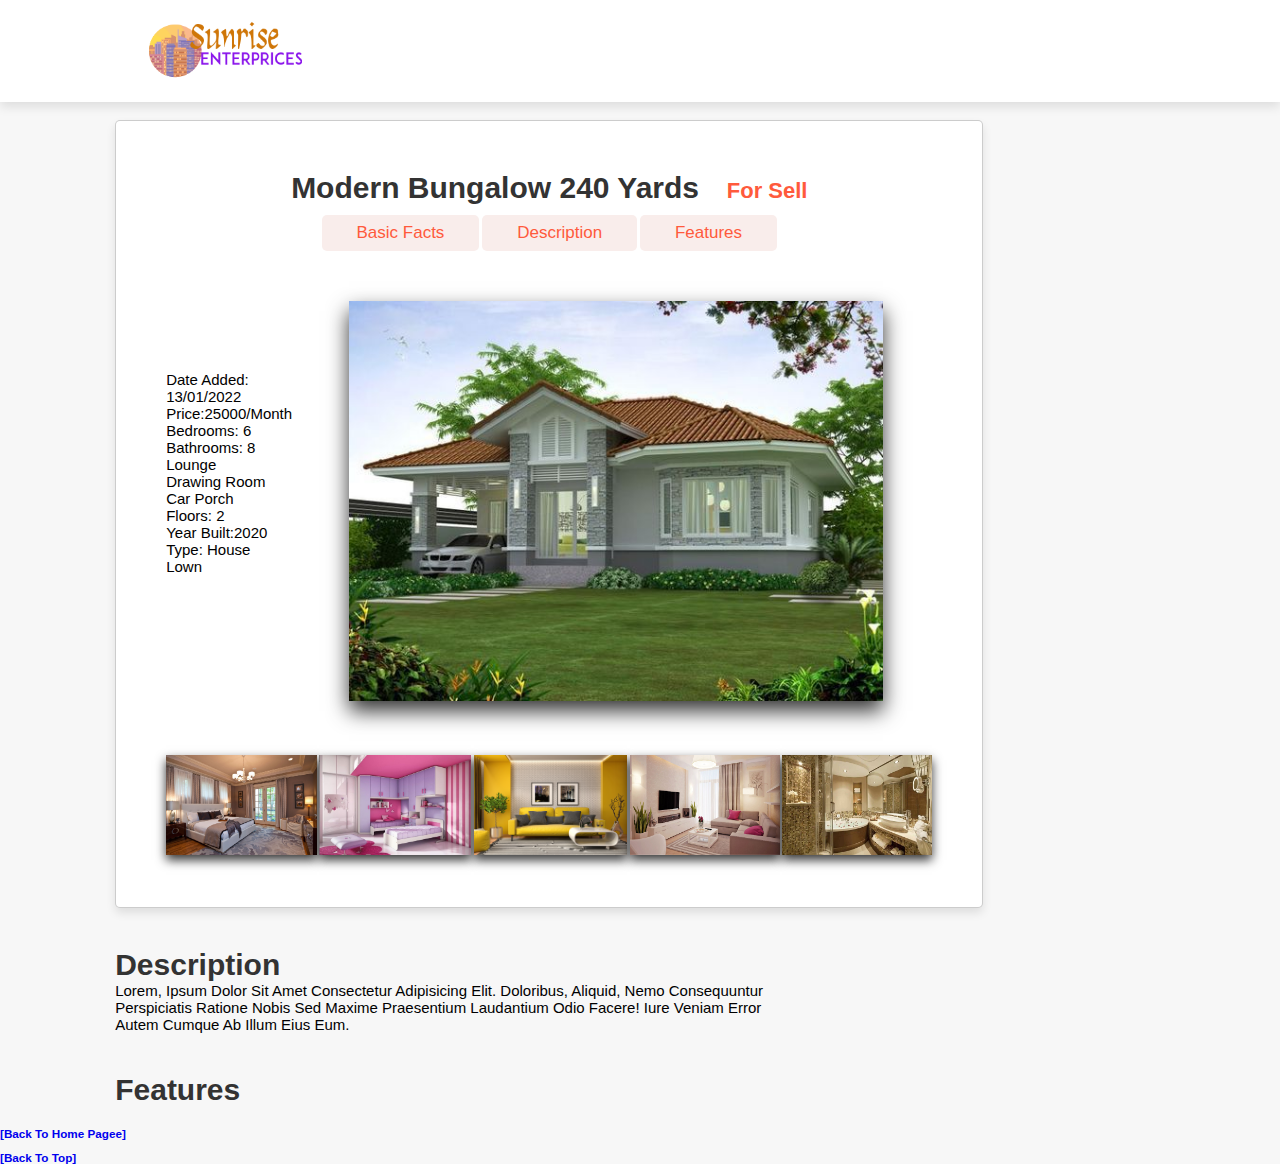
<file: house6.html>
<!DOCTYPE html>
<html lang="en">

<head>
    <meta charset="UTF-8">
    <meta http-equiv="X-UA-Compatible" content="IE=edge">
    <meta name="viewport" content="width=device-width, initial-scale=1.0">
    <link rel="stylesheet" type="text/css" href="style.css">
    <link rel="stylesheet" type="text/css" href="houses.css">
    <link href="all.css" rel="stylesheet">
    <title>house 6</title>
</head>

<body>
    <header>
        <!-- <a href="#" class="logo"><span>Sunrise</span>Enterprises</a> -->
        <div class="logo">
            <img src="./Images/logo.png"  height="70">
        </div>
        <nav class="navbar">
            
        
    </header>
    <section class="house" id="house">
        <div class="box-house">
            <div class="box">
                <h1>Modern Bungalow 240 Yards</h1>
                <h2>For sell </h2>
                <div class="buttons">
                    <a href="#basicfacts" class="btn">basic facts</a>
                    <a href="#description" class="btn">description</a>
                    <a href="#features" class="btn">features</a>
                </div>
                <div class="basicfacts" id="basicfacts">
                    <ul>
                        <li>date added: 13/01/2022</li>
                        <li>price:25000/month</li>
                        <li>bedrooms: 6</li>
                        <li>bathrooms: 8</li>
                        <li>lounge</li>
                        <li>drawing room</li>
                        <li>car porch</li>
                        <li>floors: 2</li>
                        <li>year built:2020</li>
                        <li>type: house</li>
                        <li>lown</li>
                    </ul>
                    <div class="image-container">
                        <img src="./Images/house1.jpg" alt="" height="400">
                    </div>
                </div>
                <div class="rooms">
                    <img src="./Images/bd1.jpg" alt="" height="100">
                    <img src="./Images/kd bd 1.jpg" alt="" height="100">
                    <img src="./Images/d1.png" alt="" height="100">
                    <img src="./Images/l1.jpg" alt="" height="100" width="150">
                    <img src="./Images/w1.jpg" alt="" height="100" width="150">
                </div>
            </div>
        </div>

    </section>
    <section class="description" id="description">
        <h1>description</h1>
        <p>Lorem, ipsum dolor sit amet consectetur adipisicing elit. 
            Doloribus, aliquid, nemo consequuntur perspiciatis ratione 
            nobis sed maxime praesentium laudantium odio facere! Iure 
            veniam error autem cumque ab illum eius eum.</p>

    </section>
    <section class="features" id="features">
        <h1>features</h1>

    </section>


    <h3><a href="./index.html">[back to home pagee]</a></h3><br>
    <h3><a href="#house">[back to top]</a></h3>
</body>

</html>
</file>
<file: style.css>
:root{
    --red:#ff5a3c;
    
    --light-red:#f9edeb;
    
}
*{
    font-family: Verdana, Geneva, Tahoma, sans-serif;
    margin: 0;
    padding: 0;
    box-sizing: border-box;
    outline: none;
    border: none;
    text-decoration: none;
    text-transform: capitalize;
}
html{
    font-size: 62.5%;
    overflow-x: hidden;
    scroll-behavior: smooth;
    scroll-padding-top: 7rem;
}
body{
    background: #f7f7f7;
}
section{
    padding: 2rem 9%;
}
.btn{
    margin-top: 1rem;
    display: inline-block;
    padding: .8rem 3.5rem;
    border-radius: .5rem;
    font-size: 1.7rem;
    color: var(--red);
    background: var(--light-red);
    cursor: pointer;
    text-align: center;
}
.btn:hover{
    background: var(--red);
    color: #fff;
}
.heading{
    text-align: center;
    color: #333;
    font-size: 4rem;
    padding-bottom: 3rem;
}
.heading span{
    color: var(--red);
    background: var(--light-red);
    border-radius: .5rem;
    padding: .2rem 1.5rem;
}
header{
    position: fixed;
    top: 0; left: 0; right: 0;
    z-index: 1000;
    background: #fff;
    padding: 1.5rem 9%;
    box-shadow: 0 .5rem 1rem rgba(0,0,0,.1);
    display: flex;
    align-items: center;
    justify-content: space-between;
}

header .navbar a{
    color: #333;
    font-size: 2rem;
    padding: 0 1.5rem;
}
header .navbar a:hover{
    color: var(--red);
}
header .icons #menu-bars,
header .icons a{
    height: 4.5rem;
    line-height: 4.5rem;
    width: 5rem;
    font-size: 2rem;
    margin-right: 5rem;
    border-radius: 5rem;
    color: var(--red);
    background: var(--light-red);
    text-align: center;
}
header .icons #menu-bars:hover,
header .icons a:hover{
    background-color: var(--red);
    color: #fff;
}
header .icons #menu-bars{
    display: none;
}

.home{
    min-height: 100vh;
    background: url(./Images/bg.jpg);
    background-size: cover;
    background-position: center;
    background-attachment: fixed;
    display: flex;
    align-items: center;
    justify-content: center;
    
}

.home form{
    margin-top: 7rem;
    background: #fff;
    border-radius: .5rem;
    box-shadow: 0 .5 1rem rgba(0,0,0,.2);
    border: .1rem solid rgba(0,0,0,.2);
    width: 70rem;
    padding: 2rem;
}
.home form h3{
    text-align: center;
    color: #333;
    font-size: 3rem;
}
.home form .buttons-container{
    display: flex;
    gap: 1.5rem;
}
.home form .buttons-container .btn{
    flex: 1;    
}
.home form .inputBox{
    display: flex;
    flex-wrap: wrap;
    gap: 1.5rem;
    margin-top: 2rem;
}
.home form .inputBox input,
.home form .inputBox select{
    flex: 1 1 25rem;
    border: .1rem solid #333;
    box-shadow: 0 .5rem 1.5rem rgba(0,0,0,.1);
    font-size: 1.5rem;
    padding: 1rem;
    
}
.home form .btn{
    width: 100%;
    margin-top: 2rem;
}
.services .box-container{
    display: flex;
    flex-wrap: wrap;
    gap: 1.5rem;
}
.services .box-container .box{
    flex: 1 1 25rem;
    border-radius: .5rem;
    background: #fff;
    box-shadow: 0 .5rem 1rem rgba(0,0,0,.1);
    border: .1rem solid rgba(0,0,0,.2) ;
    text-align: center;
    padding: 2rem;
}
.services .box-container .box h3{
    font-size: 2.5rem;
    color: #333;
}
.services .box-container .box p{
    font-size: 1.5rem;
    color: #666;
    padding: .5rem 0;
    line-height: 2;
}
.featured .box-container{
    display: flex;
    flex-wrap: wrap;
    gap: 1.5rem;
}
.featured .box-container .box{
    border: .1rem solid rgba(0,0,0,.2);
    box-shadow: 0 .5rem 1rem rgba(0,0,0,.1);
    border-radius: .5rem;
    overflow: hidden;
    background: #fff;
    flex: 1 1 30rem;
}
.featured .box-container .box .image-container{
    overflow: hidden;
    position: relative;
    width: 100%;
    height: 25rem;
}
.featured .box-container .box .image-container img{
    width: 100%;
    height: 100%;
    object-fit: cover;
    transition: .2s linear;
}
.featured .box-container .box:hover .image-container img{
    transform: scale(1.1);
}
.featured .box-container .box .image-container .info{
    position: absolute;
    top: 1rem; left: 0;
    display: flex;
}
.featured .box-container .box .image-container .info h3{
    font-size: 1.4rem;
    color: #fff;
    background: rgba(0,0,0,.3);
    border-radius: .5rem;
    padding: .5rem 1.5rem;
    margin-left: 1rem;
}
.featured .box-container .box .image-container .icons{
    position: absolute;
    bottom: 1rem; right: 0;
    display: flex;
}
.featured .box-container .box .image-container .icons a{
    font-size: 1.4rem;
    color: #fff;
    display: flex;
    border-radius: .5rem;
    background: rgba(0,0,0,.6);
    margin-right: 1rem;
    padding: .7rem;
}
.featured .box-container .box .image-container .icons a h3{
    font-weight: 500;
    padding-left: .5rem;
}
.featured .box-container .box .image-container .icons a:hover{
    background: var(--red);
}
.featured .box-container .box .content{
    padding: 1.5rem;
}
.featured .box-container .box .content .price{
    display: flex;
    align-items: center;
}
.featured .box-container .box .content .price h3{
    color: var(--red);
    font-size: 2rem;
    margin-right: auto;
}
.featured .box-container .box .content .price a{
    color: #666;
    font-size: 1.5rem;
    margin-right: .5rem;
    border-radius: .5rem;
    height: 4rem;
    width: 4rem;
    line-height: 4rem;
    text-align: center;
    background: #f7f7f7;
}
.featured .box-container .box .content .price a:hover{
    background: var(--red);
    color: #fff;
}
.featured .box-container .box .content .location{
    padding: 1rem 0;
}
.featured .box-container .box .content .location h3{
    font-size: 2.5rem;
    color: #333;
}
.featured .box-container .box .content .location p{
    font-size: 1.5rem;
    color: #666;
    line-height: 1.5;
    padding-top: .5rem;
    text-transform: none;
}
.featured .box-container .box .content .details{
    padding: .5rem 0;
    display: flex;
}
.featured .box-container .box .content .details h3{
    flex: 1;
    padding: 1rem;
    border: .1rem solid rgba(0,0,0,.1);
    color: rgb(139, 118, 118);
    font-size: 1.5rem;
}
.featured .box-container .box .content .details h3 i{
    color: #333;
    padding-left: .5rem;
}
.featured .box-container .box .content .buttons{
    display: flex;
    gap: 1rem;
}
.featured .box-container .box .content .buttons .btn{
    flex: 1;
    font-size: 1.4rem;
}
.agents .box-container{
    display: flex;
    flex-wrap: wrap;
    gap: 1.5rem;
}
.agents .box-container .box{
    background: #fff;
    text-align: center;
    border: .1rem solid 1rem rgba(0,0,0,.2);
    box-shadow: 0 .5rem 1rem rgba(0,0,0,.1);
    border-radius: .5rem;
    padding: 2rem;
    position: relative;
    width: 26rem;
}
.agents .box-container .box .fa-envelope{
    position: absolute;
    top: 1.8rem;
    left: 2rem;
    color: #333;
    font-size: 2rem;
}
.agents .box-container .box .fa-envelope:hover{
    color: var(--red);
}
.agents .box-container .box .fa-phone{
    position: absolute;
    top: 1.8rem;
    right: 2rem;
    color: #333;
    font-size: 2rem;
}
.agents .box-container .box .fa-phone:hover{
    color: var(--red);
}
.agents .box-container .box img{
    border-radius: 50%;
    box-shadow: 0 0 0 .5rem rgba(0,0,0,.1);
    object-fit: cover;
    height: 10rem;
    width: 10rem;
    margin: 1rem 0;
}
.agents .box-container .box h3{
    font-size: 2rem;
    color: #333;
}
.agents .box-container .box span{
    font-size: 1.7rem;
    color: var(--red);
}
.agents .box-container .box .share {
    padding-top: 2rem;
}
.agents .box-container .box .share a{
    margin: 0 .3rem;
    height: 4rem;
    width: 4rem;
    line-height: 4rem;
    background: #f7f7f7;
    color: #666;
    border-radius: .5rem;
    font-size: 2rem;
}
.agents .box-container .box .share a:hover{
    background: var(--red);
    color: #fff;
}
.contact .icons-container{
    display: flex;
    flex-wrap: wrap;
    gap: 1.5rem;
    padding-bottom: 2rem;
}
.contact .icons-container .icons{
    flex: 1 1 25rm;
    background: #fff;
    padding: 2rem 8rem;
    border: .1rem solid rgba(0,0,0,.2);
    border-radius: .5rem;
    box-shadow: 0 .5 1rem rgba(0,0,0,.1);
    text-align: center;
    color: var(--red);
}
 .contact .icons-container .icons img{
    height: 6rem;
} 
.contact .icons-container .icons h3{
    font-size: 2.5rem;
    color: #333;
    padding-top: 4rem ;
    margin-top: 3rem;
    text-align: center;
}
.contact .icons-container .icons p{
    font-size: 1.5rem;
    color: #666;
    padding: .2rem 0;
    text-transform: none;
}
.contact .icons-container .icons a {
    position: absolute;
    color: #333;
    font-size: 6rem;
    margin-left: -2.5rem;
    
}
.contact .row{
    background: #fff;
    border: .1rem solid rgba(0,0,0,.2);
    box-shadow: 0 .5rem 1rem rgba(0,0,0,.1);
    border-radius: .5rem;
    display: flex;
    flex-wrap: wrap-reverse;
    padding: 1rem;
}
.contact .row form{
    flex: 1 1 50rem;
    padding: .5rem 1rem;
}
.contact .row .map{
    float: 1 1 30rem;
    width: 100%;
    padding: 1rem;
}
.contact .row form .inputBox{
    display: flex;
    flex-wrap: wrap;
    justify-content: space-between;
}
.contact .row form textarea,
.contact .row form .inputBox input{
     margin-top: 1rem;
     padding: 1rem;
     font-size: 1.7;
     color: #333;
     background: #f7f7f7;
     border-radius: .5rem;
     text-transform: none;
     width: 49%;
}
.contact .row form textarea{
    width: 100%;
    height: 20rem;
    resize: none;
}
.contact .row form textarea:focus,
.contact .row form .inputBox input:focus{
    background-color: var(--light-red);
}
.footer .footer-container{
    background: #fff;
    border: .1rem solid rgba(0,0,0,.2);
    border-radius: .5rem;
    box-shadow: 0 .5rem 1rem rgba(0,0,0,.1);
    padding: 2rem;
}
.footer .footer-container .box-container{
    display: flex;
    flex-wrap: wrap;
    gap: 1.5rem;
}
.footer .footer-container .box-container .box{
    flex: 1 1 25rem;
}
.footer .footer-container .box-container .box h3{
    font-size: 2.5rem;
    color: #333;
    padding: .5rem 0;
}
.footer .footer-container .box-container .box a{
    display: block;
    font-size: 1.5rem;
    color: #666;
    padding: .5rem 0;
}
.footer .footer-container .box-container .box a:hover{
    color: var(--red);
    text-decoration: underline;
}
.footer .footer-container .credit {
    margin-top: 2rem;
    padding: .5rem;
    padding-top: 2.5rem;
    font-size: 2rem;
    text-align: center;
    color: #333;
    border-top: .1rem solid rgba(0,0,0,.1);
}
.footer .footer-container .credit span{
    color: var(--red);
}









@media (max-width:991px){
    html{
        font-size: 55%;
    }
    header{
        padding: 1.5rem 1rem;
    }
    section{
        padding: 1.5rem ;
    }
}

@media (max-width:768px){

    header .icons #menu-bars{
          display: inline-block;
    }
    header .navbar{
        position: absolute;
        left: 0; right: 0; top: 100%;
        background: #f7f7f7;
        border-top: .1rem solid #333;
        border-bottom: .1rem solid #333;
        transition: .2s linear;
        clip-path: polygon(0 0, 100% 0, 100% 0, 0 0);
    }
    header .navbar.active{
        clip-path: polygon(0 0, 100% 0, 100% 100%, 0% 100%);
    }
    header .navbar a{
        display: block;
        padding: 1.5rem;
        margin: 1.5rem;
        background: #fff;
        border: .1rem solid #333;
        box-shadow: 0 .5rem 1rem rgba(0,0,0,.1);
        border-radius: .5rem;
    }
}

@media (max-width:450px){
    html{
        font-size: 50%;
    }

    .contact .row form .inputBox input{
         width: 100%;
    }
}
</file>
<file: houses.css>
.house{
    margin-top: 10rem;
}
.house .box-house .box h1{
    font-size: 3rem;
    color: #333;
}
.house .box-house .box h2{
    font-size: 2.2rem;
    color: var(--red);
    margin-left: 2.5rem;
}
.house .box-house .box h1,h2{
    display: inline-block;
}
.house .box-house{
    display: flex;
    flex-wrap: wrap;
    gap: 1.5rem;
    box-sizing: 50%;
}
.house .box-house .box{
    
    border-radius: .5rem;
    background: #fff;
    box-shadow: 0 .5rem 1rem rgba(0,0,0,.1);
    border: .1rem solid rgba(0,0,0,.2) ;
    text-align: center;
  
    padding-left: 5rem;
    padding-bottom: 5rem;
    padding-top: 5rem;
    padding-right: 5rem;  
    
}
.house .box-house .box .image-container{
    position: relative;
    width: 100%;
    height: 25rem;
    margin-top: 5rem;
}
.house .box-house .box .image-container img{
    box-shadow: 0 1rem 2rem rgba(0,0,0,.8);
}
.house .box-house .box .basicfacts{
    display: flex;
}
.house .box-house .box ul{
    text-align: left;
    list-style: none;
    margin-top: 12rem;
}
.house .box-house .box li{
    font-size: 1.5rem;
}
.house .box-house .box .rooms{
    margin-top: 18rem;
    flex-wrap: wrap;
    justify-content: space-between;
}
.house .box-house .box .rooms img{
    box-shadow: 0 .5rem 1rem rgba(0,0,0,.8);
    
}
.house .box-house .box .rooms img:hover{
    transform: scale(1.3);
}
.description{
   width: 900px;
}
.description h1{
    font-size: 3rem;
    color: #333;
}
.description p{
    font-size: 1.5rem;
}
.features h1{
    font-size: 3rem;
    color: #333;
}




@media (max-width:768px){
    .house .box-house .box .image-container img{
        width: 100%;
    }
    .description{
        width: 100%;
     }
     
     .house .box-house .box .rooms img{
        margin-top:6rem;
        margin-left: 5rem;
    }
}




@media (max-width:450px){
    .house .box-house .box .image-container img{
        height: 100%;
    }
    .house .box-house .box .rooms img{
        flex-wrap: wrap;
        width: 100%;
    }
    .house .box-house .box .basicfact{
        flex-direction: row;
    }
    .house .box-house .box{
        width: 100%;
    }
    .house .box-house .box .image-container img{
        width: 100%;
    }
    .description{
        width: 100%;
     }
     .house .box-house .box .rooms{
         margin-top: 1rem;
     }
     .house .box-house .box .rooms img{
        margin-top:2rem;
        margin-left: .7rem;
        width: 100%;
    }
}
</file>
